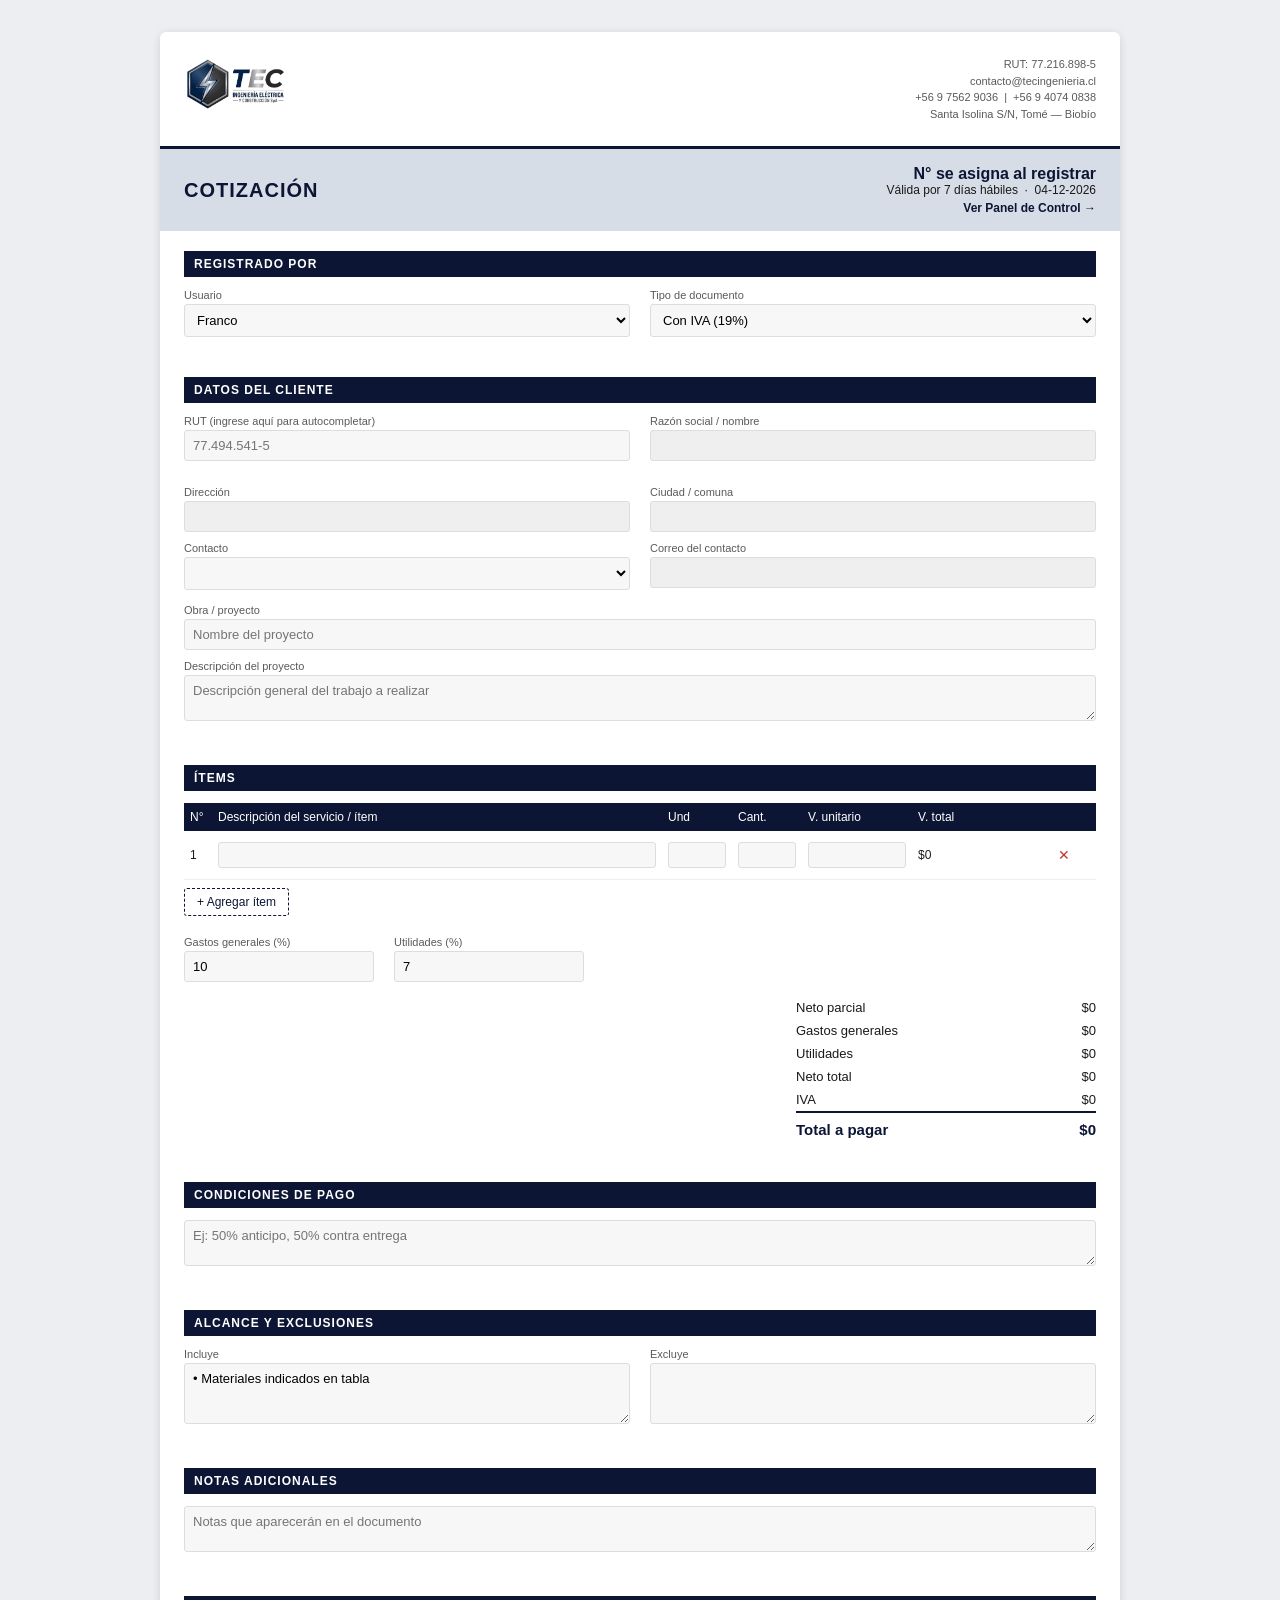
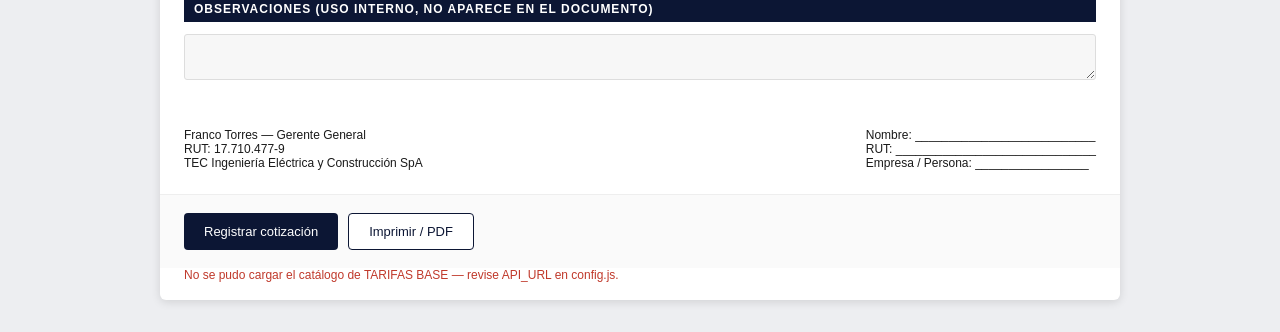
<file: frontend/index.html>
<!DOCTYPE html>
<html lang="es">
<head>
<meta charset="UTF-8">
<meta name="viewport" content="width=device-width, initial-scale=1.0">
<title>TEC — Cotizador</title>
<link rel="stylesheet" href="css/styles.css">
</head>
<body>
<div class="sheet">
  <header>
    <img src="assets/logo.png" alt="TEC Ingeniería Eléctrica y Construcción SpA">
    <div class="info">
      RUT: 77.216.898-5<br>
      contacto@tecingenieria.cl<br>
      +56 9 7562 9036 &nbsp;|&nbsp; +56 9 4074 0838<br>
      Santa Isolina S/N, Tomé — Biobío
    </div>
  </header>

  <div class="title-row">
    <h1>COTIZACIÓN</h1>
    <div class="meta">
      <div class="num" id="numCot">N° se asigna al registrar</div>
      <div>Válida por 7 días hábiles &nbsp;·&nbsp; <span id="fecha"></span></div>
      <div style="margin-top:4px;"><a class="nav-link" href="panel.html">Ver Panel de Control →</a></div>
    </div>
  </div>

  <section>
    <h2 class="section-title">Registrado por</h2>
    <div class="grid">
      <div>
        <label>Usuario</label>
        <select id="registradoPor"></select>
      </div>
      <div>
        <label>Tipo de documento</label>
        <select id="tipoDocumento">
          <option value="con_iva">Con IVA (19%)</option>
          <option value="exento">Exento de IVA</option>
        </select>
      </div>
    </div>
  </section>

  <section>
    <h2 class="section-title">Datos del cliente</h2>
    <div class="grid">
      <div>
        <label>RUT (ingrese aquí para autocompletar)</label>
        <input id="rut" placeholder="77.494.541-5">
        <div class="hint" id="rutHint"></div>
      </div>
      <div>
        <label>Razón social / nombre</label>
        <input id="razon" readonly>
      </div>
      <div>
        <label>Dirección</label>
        <input id="direccion" readonly>
      </div>
      <div>
        <label>Ciudad / comuna</label>
        <input id="ciudad" readonly>
      </div>
      <div>
        <label>Contacto</label>
        <select id="contacto"></select>
      </div>
      <div>
        <label>Correo del contacto</label>
        <input id="correo" readonly>
      </div>
    </div>
    <div class="grid" id="contactoNuevoFields" style="display:none; margin-top:10px;">
      <div>
        <label>Nombre del nuevo contacto</label>
        <input id="contactoNombre">
      </div>
      <div>
        <label>Teléfono</label>
        <input id="contactoTelefono">
      </div>
      <div>
        <label>Cargo / nota</label>
        <input id="contactoCargo">
      </div>
    </div>
    <div style="margin-top:14px;">
      <label>Obra / proyecto</label>
      <input id="proyecto" placeholder="Nombre del proyecto">
    </div>
    <div style="margin-top:10px;">
      <label>Descripción del proyecto</label>
      <textarea id="descripcionProyecto" rows="2" placeholder="Descripción general del trabajo a realizar"></textarea>
    </div>
  </section>

  <section>
    <h2 class="section-title">Ítems</h2>
    <table>
      <thead>
        <tr>
          <th class="col-num">N°</th>
          <th>Descripción del servicio / ítem</th>
          <th class="col-und">Und</th>
          <th class="col-cant">Cant.</th>
          <th class="col-precio">V. unitario</th>
          <th class="col-total">V. total</th>
          <th class="col-del"></th>
        </tr>
      </thead>
      <tbody id="items"></tbody>
    </table>
    <datalist id="tarifasList"></datalist>
    <button type="button" class="btn-add-item" id="btnAddItem">+ Agregar ítem</button>
  </section>

  <section style="padding-top:0;">
    <div class="grid" style="max-width:400px;">
      <div>
        <label>Gastos generales (%)</label>
        <input type="number" id="ggPct" value="10">
      </div>
      <div>
        <label>Utilidades (%)</label>
        <input type="number" id="utPct" value="7">
      </div>
    </div>
    <div class="totales">
      <div><span>Neto parcial</span><span id="neto">$0</span></div>
      <div><span>Gastos generales</span><span id="gg">$0</span></div>
      <div><span>Utilidades</span><span id="ut">$0</span></div>
      <div><span>Neto total</span><span id="netoTotal">$0</span></div>
      <div><span>IVA</span><span id="iva">$0</span></div>
      <div class="final"><span>Total a pagar</span><span id="total">$0</span></div>
    </div>
  </section>

  <section>
    <h2 class="section-title">Condiciones de pago</h2>
    <textarea id="formaPago" rows="2" placeholder="Ej: 50% anticipo, 50% contra entrega"></textarea>
  </section>

  <section>
    <h2 class="section-title">Alcance y exclusiones</h2>
    <div class="grid">
      <div>
        <label>Incluye</label>
        <textarea id="incluye" rows="3">• Materiales indicados en tabla</textarea>
      </div>
      <div>
        <label>Excluye</label>
        <textarea id="excluye" rows="3"></textarea>
      </div>
    </div>
  </section>

  <section>
    <h2 class="section-title">Notas adicionales</h2>
    <textarea id="notasAdicionales" rows="2" placeholder="Notas que aparecerán en el documento"></textarea>
  </section>

  <section>
    <h2 class="section-title">Observaciones (uso interno, no aparece en el documento)</h2>
    <textarea id="observaciones" rows="2"></textarea>
  </section>

  <div class="firmas">
    <div>
      Franco Torres — Gerente General<br>
      RUT: 17.710.477-9<br>
      TEC Ingeniería Eléctrica y Construcción SpA
    </div>
    <div>
      Nombre: ___________________________<br>
      RUT: ______________________________<br>
      Empresa / Persona: _________________
    </div>
  </div>

  <div class="actions">
    <button class="btn-primary" id="btnRegistrar">Registrar cotización</button>
    <button class="btn-secondary" id="btnImprimir">Imprimir / PDF</button>
  </div>
  <div class="note" id="feedback"></div>
</div>

<script src="js/config.js"></script>
<script src="js/api.js"></script>
<script src="js/calculo.js"></script>
<script src="js/items.js"></script>
<script src="js/clientes.js"></script>
<script src="js/pdf.js"></script>
<script src="js/cotizacion.js"></script>
</body>
</html>
</file>
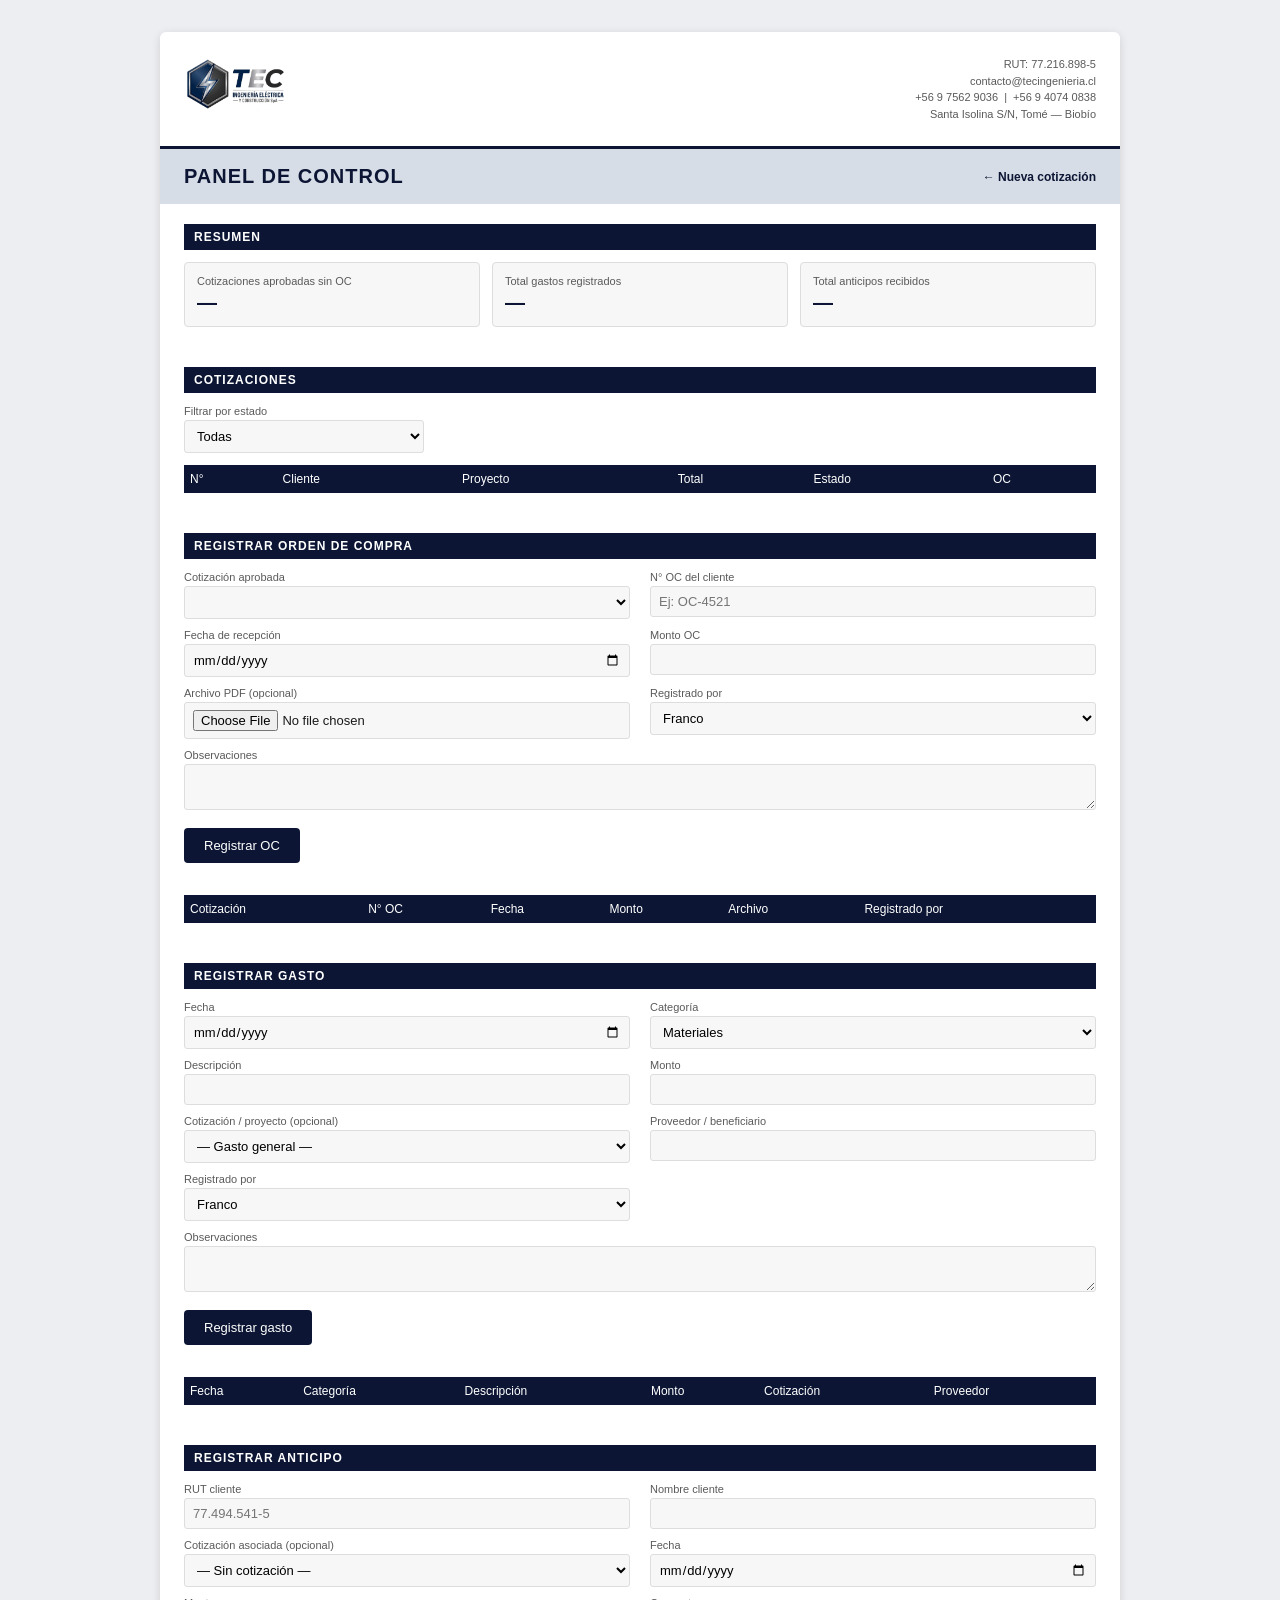
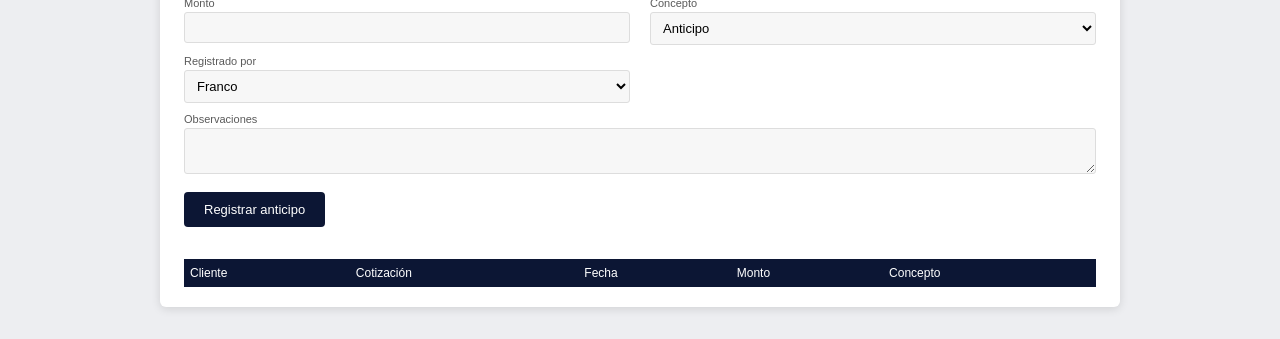
<file: frontend/panel.html>
<!DOCTYPE html>
<html lang="es">
<head>
<meta charset="UTF-8">
<meta name="viewport" content="width=device-width, initial-scale=1.0">
<title>TEC — Panel de Control</title>
<link rel="stylesheet" href="css/styles.css">
</head>
<body>
<div class="sheet">
  <header>
    <img src="assets/logo.png" alt="TEC Ingeniería Eléctrica y Construcción SpA">
    <div class="info">
      RUT: 77.216.898-5<br>
      contacto@tecingenieria.cl<br>
      +56 9 7562 9036 &nbsp;|&nbsp; +56 9 4074 0838<br>
      Santa Isolina S/N, Tomé — Biobío
    </div>
  </header>

  <div class="title-row">
    <h1>PANEL DE CONTROL</h1>
    <div class="meta">
      <a class="nav-link" href="index.html">← Nueva cotización</a>
    </div>
  </div>

  <section>
    <h2 class="section-title">Resumen</h2>
    <div class="stat-grid">
      <div class="stat-card">
        <div class="stat-label">Cotizaciones aprobadas sin OC</div>
        <div class="stat-value" id="statSinOC">—</div>
      </div>
      <div class="stat-card">
        <div class="stat-label">Total gastos registrados</div>
        <div class="stat-value" id="statGastos">—</div>
      </div>
      <div class="stat-card">
        <div class="stat-label">Total anticipos recibidos</div>
        <div class="stat-value" id="statAnticipos">—</div>
      </div>
    </div>
  </section>

  <section>
    <h2 class="section-title">Cotizaciones</h2>
    <div class="filtro-row">
      <label>Filtrar por estado</label>
      <select id="filtroEstado">
        <option value="">Todas</option>
        <option value="PENDIENTE">Pendiente</option>
        <option value="APROBADA">Aprobada</option>
        <option value="RECHAZADA">Rechazada</option>
        <option value="FACTURADA">Facturada</option>
      </select>
    </div>
    <table>
      <thead>
        <tr><th>N°</th><th>Cliente</th><th>Proyecto</th><th>Total</th><th>Estado</th><th>OC</th></tr>
      </thead>
      <tbody id="tablaCotizaciones"></tbody>
    </table>
  </section>

  <section>
    <h2 class="section-title">Registrar Orden de Compra</h2>
    <div class="grid">
      <div>
        <label>Cotización aprobada</label>
        <select id="ocNCot"></select>
      </div>
      <div>
        <label>N° OC del cliente</label>
        <input id="ocNumero" placeholder="Ej: OC-4521">
      </div>
      <div>
        <label>Fecha de recepción</label>
        <input type="date" id="ocFecha">
      </div>
      <div>
        <label>Monto OC</label>
        <input type="number" id="ocMonto" min="0">
      </div>
      <div>
        <label>Archivo PDF (opcional)</label>
        <input type="file" id="ocArchivo" accept="application/pdf">
      </div>
      <div>
        <label>Registrado por</label>
        <select id="ocRegistradoPor"></select>
      </div>
    </div>
    <div style="margin-top:10px;">
      <label>Observaciones</label>
      <textarea id="ocObs" rows="2"></textarea>
    </div>
    <div class="actions" style="padding:14px 0 0;background:none;border:none;">
      <button class="btn-primary" id="btnRegistrarOC">Registrar OC</button>
    </div>
    <div class="note" id="ocFeedback"></div>
    <table style="margin-top:14px;">
      <thead><tr><th>Cotización</th><th>N° OC</th><th>Fecha</th><th>Monto</th><th>Archivo</th><th>Registrado por</th></tr></thead>
      <tbody id="tablaOC"></tbody>
    </table>
  </section>

  <section>
    <h2 class="section-title">Registrar Gasto</h2>
    <div class="grid">
      <div>
        <label>Fecha</label>
        <input type="date" id="gFecha">
      </div>
      <div>
        <label>Categoría</label>
        <select id="gCategoria">
          <option>Materiales</option>
          <option>Remuneraciones</option>
          <option>Otros</option>
        </select>
      </div>
      <div>
        <label>Descripción</label>
        <input id="gDescripcion">
      </div>
      <div>
        <label>Monto</label>
        <input type="number" id="gMonto" min="0">
      </div>
      <div>
        <label>Cotización / proyecto (opcional)</label>
        <select id="gNCot"><option value="">— Gasto general —</option></select>
      </div>
      <div>
        <label>Proveedor / beneficiario</label>
        <input id="gProveedor">
      </div>
      <div>
        <label>Registrado por</label>
        <select id="gRegistradoPor"></select>
      </div>
    </div>
    <div style="margin-top:10px;">
      <label>Observaciones</label>
      <textarea id="gObs" rows="2"></textarea>
    </div>
    <div class="actions" style="padding:14px 0 0;background:none;border:none;">
      <button class="btn-primary" id="btnRegistrarGasto">Registrar gasto</button>
    </div>
    <div class="note" id="gFeedback"></div>
    <table style="margin-top:14px;">
      <thead><tr><th>Fecha</th><th>Categoría</th><th>Descripción</th><th>Monto</th><th>Cotización</th><th>Proveedor</th></tr></thead>
      <tbody id="tablaGastos"></tbody>
    </table>
  </section>

  <section>
    <h2 class="section-title">Registrar Anticipo</h2>
    <div class="grid">
      <div>
        <label>RUT cliente</label>
        <input id="aRut" placeholder="77.494.541-5">
      </div>
      <div>
        <label>Nombre cliente</label>
        <input id="aNombre">
      </div>
      <div>
        <label>Cotización asociada (opcional)</label>
        <select id="aNCot"><option value="">— Sin cotización —</option></select>
      </div>
      <div>
        <label>Fecha</label>
        <input type="date" id="aFecha">
      </div>
      <div>
        <label>Monto</label>
        <input type="number" id="aMonto" min="0">
      </div>
      <div>
        <label>Concepto</label>
        <select id="aConcepto">
          <option>Anticipo</option>
          <option>Materiales</option>
          <option>Otro</option>
        </select>
      </div>
      <div>
        <label>Registrado por</label>
        <select id="aRegistradoPor"></select>
      </div>
    </div>
    <div style="margin-top:10px;">
      <label>Observaciones</label>
      <textarea id="aObs" rows="2"></textarea>
    </div>
    <div class="actions" style="padding:14px 0 0;background:none;border:none;">
      <button class="btn-primary" id="btnRegistrarAnticipo">Registrar anticipo</button>
    </div>
    <div class="note" id="aFeedback"></div>
    <table style="margin-top:14px;">
      <thead><tr><th>Cliente</th><th>Cotización</th><th>Fecha</th><th>Monto</th><th>Concepto</th></tr></thead>
      <tbody id="tablaAnticipos"></tbody>
    </table>
  </section>
</div>

<script src="js/config.js"></script>
<script src="js/api.js"></script>
<script src="js/calculo.js"></script>
<script src="js/panel.js"></script>
</body>
</html>
</file>
<file: frontend/css/styles.css>
:root {
  --navy: #0C1634;
  --silver: #D7DDE6;
  --bg-input: #F7F7F7;
  --text: #1A1A1A;
  --muted: #5A5A5A;
}
* { box-sizing: border-box; }
body {
  font-family: Arial, Helvetica, sans-serif;
  background: #EDEEF1;
  margin: 0;
  padding: 32px;
  color: var(--text);
}
.sheet {
  max-width: 960px;
  margin: 0 auto;
  background: #fff;
  border-radius: 6px;
  box-shadow: 0 2px 10px rgba(0, 0, 0, .12);
  overflow: hidden;
}
header {
  display: flex;
  justify-content: space-between;
  align-items: flex-start;
  padding: 24px;
  border-bottom: 3px solid var(--navy);
}
header img { height: 56px; }
header .info { text-align: right; font-size: 11px; color: var(--muted); line-height: 1.5; }
.title-row {
  display: flex;
  justify-content: space-between;
  align-items: center;
  padding: 16px 24px;
  background: var(--silver);
}
.title-row h1 { margin: 0; font-size: 20px; color: var(--navy); letter-spacing: 1px; }
.title-row .meta { text-align: right; font-size: 12px; }
.title-row .meta .num { font-size: 16px; font-weight: bold; color: var(--navy); }
section { padding: 20px 24px; }
h2.section-title {
  font-size: 12px;
  text-transform: uppercase;
  letter-spacing: 1px;
  color: #fff;
  background: var(--navy);
  padding: 6px 10px;
  margin: 0 0 12px;
}
.grid { display: grid; grid-template-columns: 1fr 1fr; gap: 10px 20px; }
label { display: block; font-size: 11px; color: var(--muted); margin-bottom: 3px; }
input, select {
  width: 100%;
  border: 1px solid #ddd;
  background: var(--bg-input);
  padding: 7px 8px;
  font-family: inherit;
  font-size: 13px;
  border-radius: 3px;
}
input[readonly] { color: #555; background: #EFEFEF; }
.hint { font-size: 10px; color: #1D9E75; margin-top: 3px; min-height: 12px; }
.hint.error { color: #C0392B; }
table { width: 100%; border-collapse: collapse; margin-top: 6px; font-size: 12px; }
th { background: var(--navy); color: #fff; font-weight: normal; padding: 7px 6px; text-align: left; }
td { padding: 6px; border-bottom: 1px solid #eee; }
td input, td select { padding: 5px 6px; font-size: 12px; }
.col-num { width: 28px; }
.col-und { width: 70px; }
.col-cant { width: 70px; }
.col-precio { width: 110px; }
.col-total { width: 120px; }
.col-del { width: 30px; text-align: center; }
.btn-del { background: none; border: none; color: #C0392B; cursor: pointer; font-size: 14px; }
.btn-add-item { margin-top: 8px; background: #fff; border: 1px dashed var(--navy); color: var(--navy); padding: 6px 12px; border-radius: 3px; cursor: pointer; font-size: 12px; }
.totales { width: 300px; margin-left: auto; margin-top: 14px; font-size: 13px; }
.totales div { display: flex; justify-content: space-between; padding: 4px 0; }
.totales .final { font-weight: bold; color: var(--navy); border-top: 2px solid var(--navy); padding-top: 8px; font-size: 15px; }
.actions { display: flex; gap: 10px; padding: 18px 24px; background: #FAFAFA; border-top: 1px solid #eee; }
button { border: none; padding: 10px 20px; border-radius: 4px; font-size: 13px; cursor: pointer; font-family: inherit; }
button:disabled { opacity: .5; cursor: not-allowed; }
.btn-primary { background: var(--navy); color: #fff; }
.btn-secondary { background: #fff; border: 1px solid var(--navy); color: var(--navy); }
.note { font-size: 12px; padding: 0 24px 18px; }
.note.error { color: #C0392B; }
.note.success { color: #1D9E75; }
.firmas { display: flex; justify-content: space-between; padding: 24px; font-size: 12px; }

.nav-link { font-size: 12px; color: var(--navy); text-decoration: none; font-weight: bold; }
.stat-grid { display: grid; grid-template-columns: repeat(3, 1fr); gap: 12px; }
.stat-card { background: var(--bg-input); border: 1px solid #ddd; border-radius: 4px; padding: 12px; }
.stat-card .stat-label { font-size: 11px; color: var(--muted); }
.stat-card .stat-value { font-size: 20px; font-weight: bold; color: var(--navy); margin-top: 4px; }
.badge { display: inline-block; font-size: 11px; padding: 2px 8px; border-radius: 10px; font-weight: bold; white-space: nowrap; }
.badge-pendiente { background: #FAEEDA; color: #854F0B; }
.badge-aprobada { background: #EAF3DE; color: #0F6E56; }
.badge-rechazada { background: #FCEBEB; color: #A32D2D; }
.badge-facturada { background: var(--silver); color: var(--navy); }
.badge-ok { background: #EAF3DE; color: #0F6E56; }
.badge-falta { background: #FCEBEB; color: #A32D2D; }
.badge-na { background: #F1EFE8; color: var(--muted); }
textarea { width: 100%; font-family: inherit; font-size: 13px; padding: 7px 8px; border: 1px solid #ddd; background: var(--bg-input); border-radius: 3px; }
.filtro-row { margin-bottom: 12px; max-width: 240px; }

@media print {
  body { background: #fff; padding: 0; }
  .actions, .note { display: none; }
  .sheet { box-shadow: none; }
}
</file>
